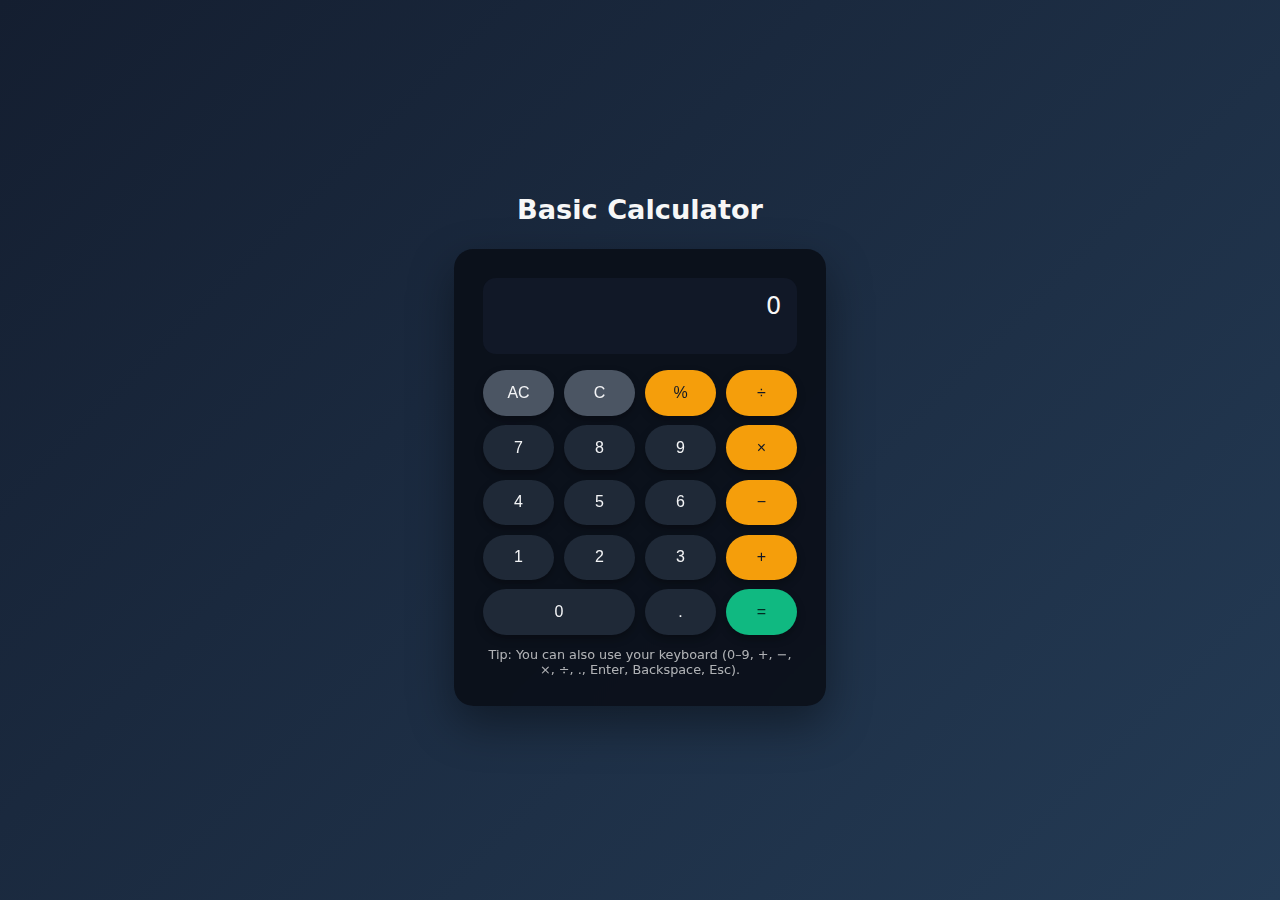
<file: codealpha_calculator/index.html>
<!DOCTYPE html>
<html lang="en">
<head>
  <meta charset="UTF-8" />
  <meta name="viewport" content="width=device-width, initial-scale=1.0" />
  <title>Basic Calculator</title>
  <link rel="stylesheet" href="style.css" />
</head>
<body>
  <div class="app-wrapper">
    <header class="app-header">
      <h1>Basic Calculator</h1>
    </header>

    <main class="calculator">
      <div class="calculator-display">
        <div class="expression" id="expression">0</div>
        <div class="preview" id="preview">&nbsp;</div>
      </div>

      <div class="calculator-buttons">
        <button class="btn btn-func" data-type="all-clear">AC</button>
        <button class="btn btn-func" data-type="clear">C</button>
        <button class="btn btn-op" data-type="operator" data-value="%">%</button>
        <button class="btn btn-op" data-type="operator" data-value="/">÷</button>

        <button class="btn" data-type="number" data-value="7">7</button>
        <button class="btn" data-type="number" data-value="8">8</button>
        <button class="btn" data-type="number" data-value="9">9</button>
        <button class="btn btn-op" data-type="operator" data-value="*">×</button>

        <button class="btn" data-type="number" data-value="4">4</button>
        <button class="btn" data-type="number" data-value="5">5</button>
        <button class="btn" data-type="number" data-value="6">6</button>
        <button class="btn btn-op" data-type="operator" data-value="-">−</button>

        <button class="btn" data-type="number" data-value="1">1</button>
        <button class="btn" data-type="number" data-value="2">2</button>
        <button class="btn" data-type="number" data-value="3">3</button>
        <button class="btn btn-op" data-type="operator" data-value="+">+</button>

        <button class="btn btn-zero" data-type="number" data-value="0">0</button>
        <button class="btn" data-type="decimal" data-value=".">.</button>
        <button class="btn btn-equals" data-type="equals">=</button>
      </div>

      <p class="hint">
        Tip: You can also use your keyboard (0–9, +, −, ×, ÷, ., Enter, Backspace, Esc).
      </p>
    </main>
  </div>

  <script src="script.js"></script>
</body>
</html>
</file>
<file: codealpha_calculator/style.css>
/* ===== Global Reset ===== */
*,
*::before,
*::after {
  box-sizing: border-box;
  margin: 0;
  padding: 0;
}

/* ===== Body / App Wrapper ===== */
body {
  font-family: system-ui, -apple-system, BlinkMacSystemFont, "Segoe UI",
    Roboto, sans-serif;
  min-height: 100vh;
  display: flex;
  justify-content: center;
  align-items: center;
  background: linear-gradient(135deg, #141e30, #243b55);
  color: #f7f7f7;
}

.app-wrapper {
  width: 100%;
  max-width: 420px;
  padding: 1.5rem;
}

/* ===== Header ===== */
.app-header {
  text-align: center;
  margin-bottom: 1.5rem;
}

.app-header h1 {
  font-size: 1.7rem;
  font-weight: 600;
  margin-bottom: 0.25rem;
}

.app-header p {
  font-size: 0.9rem;
  opacity: 0.8;
}

/* ===== Calculator Container ===== */
.calculator {
  background: rgba(10, 14, 23, 0.9);
  border-radius: 1.2rem;
  box-shadow: 0 18px 45px rgba(0, 0, 0, 0.4);
  padding: 1.8rem;
  max-width: 380px;
  backdrop-filter: blur(12px);
}

/* ===== Display ===== */
.calculator-display {
  background: #111827;
  border-radius: 0.8rem;
  padding: 0.9rem 1rem;
  margin-bottom: 1rem;
  text-align: right;
  overflow: hidden;
}

.calculator-display .expression {
  font-size: 1.5rem;
  min-height: 1.8rem;
  word-wrap: break-word;
  word-break: break-all;
}

.calculator-display .preview {
  font-size: 0.9rem;
  margin-top: 0.2rem;
  opacity: 0.7;
}

/* ===== Buttons Grid ===== */
.calculator-buttons {
  display: grid;
  grid-template-columns: repeat(4, 1fr);
  gap: 0.6rem;
}

/* ===== Buttons ===== */
.btn {
  border: none;
  border-radius: 999px;
  padding: 0.85rem;
  font-size: 1rem;
  font-weight: 500;
  background: #1f2937;
  color: #f3f4f6;
  cursor: pointer;
  box-shadow: 0 4px 8px rgba(0, 0, 0, 0.3);
  transition:
    transform 0.08s ease,
    box-shadow 0.08s ease,
    background 0.15s ease;
}

.btn:active {
  transform: translateY(1px);
  box-shadow: 0 1px 3px rgba(0, 0, 0, 0.4);
}

.btn:hover {
  background: #374151;
}

/* Special button styles */
.btn-op {
  background: #f59e0b;
  color: #111827;
}

.btn-op:hover {
  background: #fbbf24;
}

.btn-func {
  background: #4b5563;
}

.btn-func:hover {
  background: #6b7280;
}

.btn-equals {
  background: #10b981;
  color: #022c22;
  grid-column: span 1;
}

.btn-equals:hover {
  background: #34d399;
}

.btn-zero {
  grid-column: span 2;
}

/* ===== Hint Text ===== */
.hint {
  margin-top: 0.8rem;
  font-size: 0.8rem;
  text-align: center;
  opacity: 0.7;
}

/* ===== Responsive ===== */
@media (max-width: 480px) {
  .calculator {
    padding: 1rem;
  }

  .calculator-display .expression {
    font-size: 1.3rem;
  }

  .btn {
    padding: 0.75rem;
    font-size: 0.95rem;
  }
}
</file>
